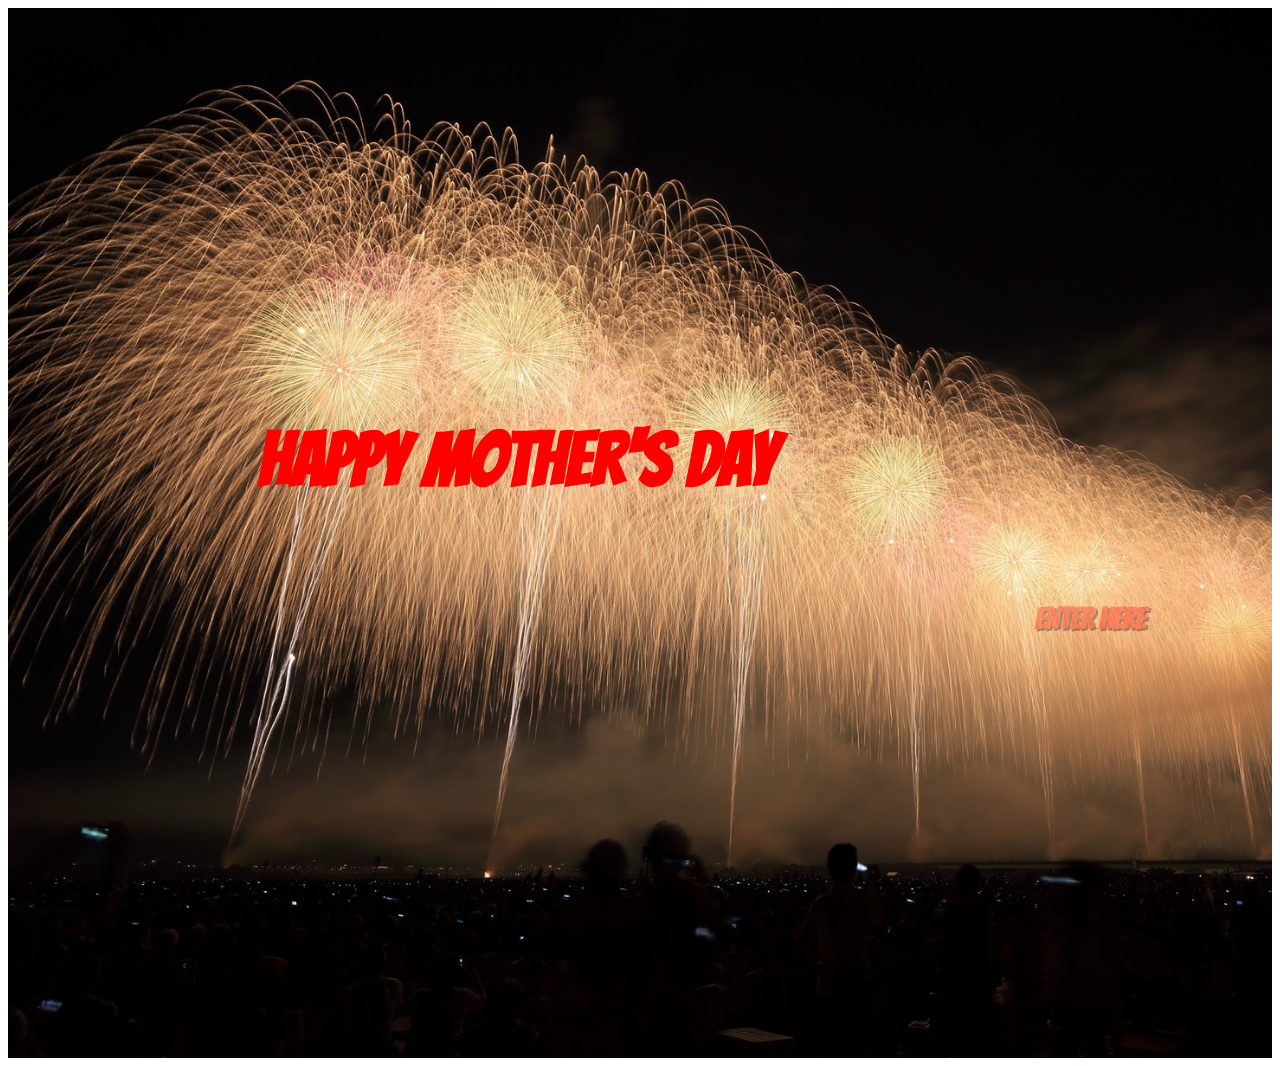
<file: index.html>
<!DOCTYPE html>
<html>

<head>

    <link href='https://fonts.googleapis.com/css?family=Bangers' rel='stylesheet' type='text/css'>
    <link href="css/mstyle.css" rel="stylesheet" type="text/css">

    <title>Mom</title>
</head>

<body>
    <div class="happy">
        <h2>HAPPY MOTHER'S DAY</h2>
        <div class="bu">
            <a class="entr" href="second.html">
                ENTER HERE   
            </a>
        </div>


    </div>
</body>

</html>
</file>
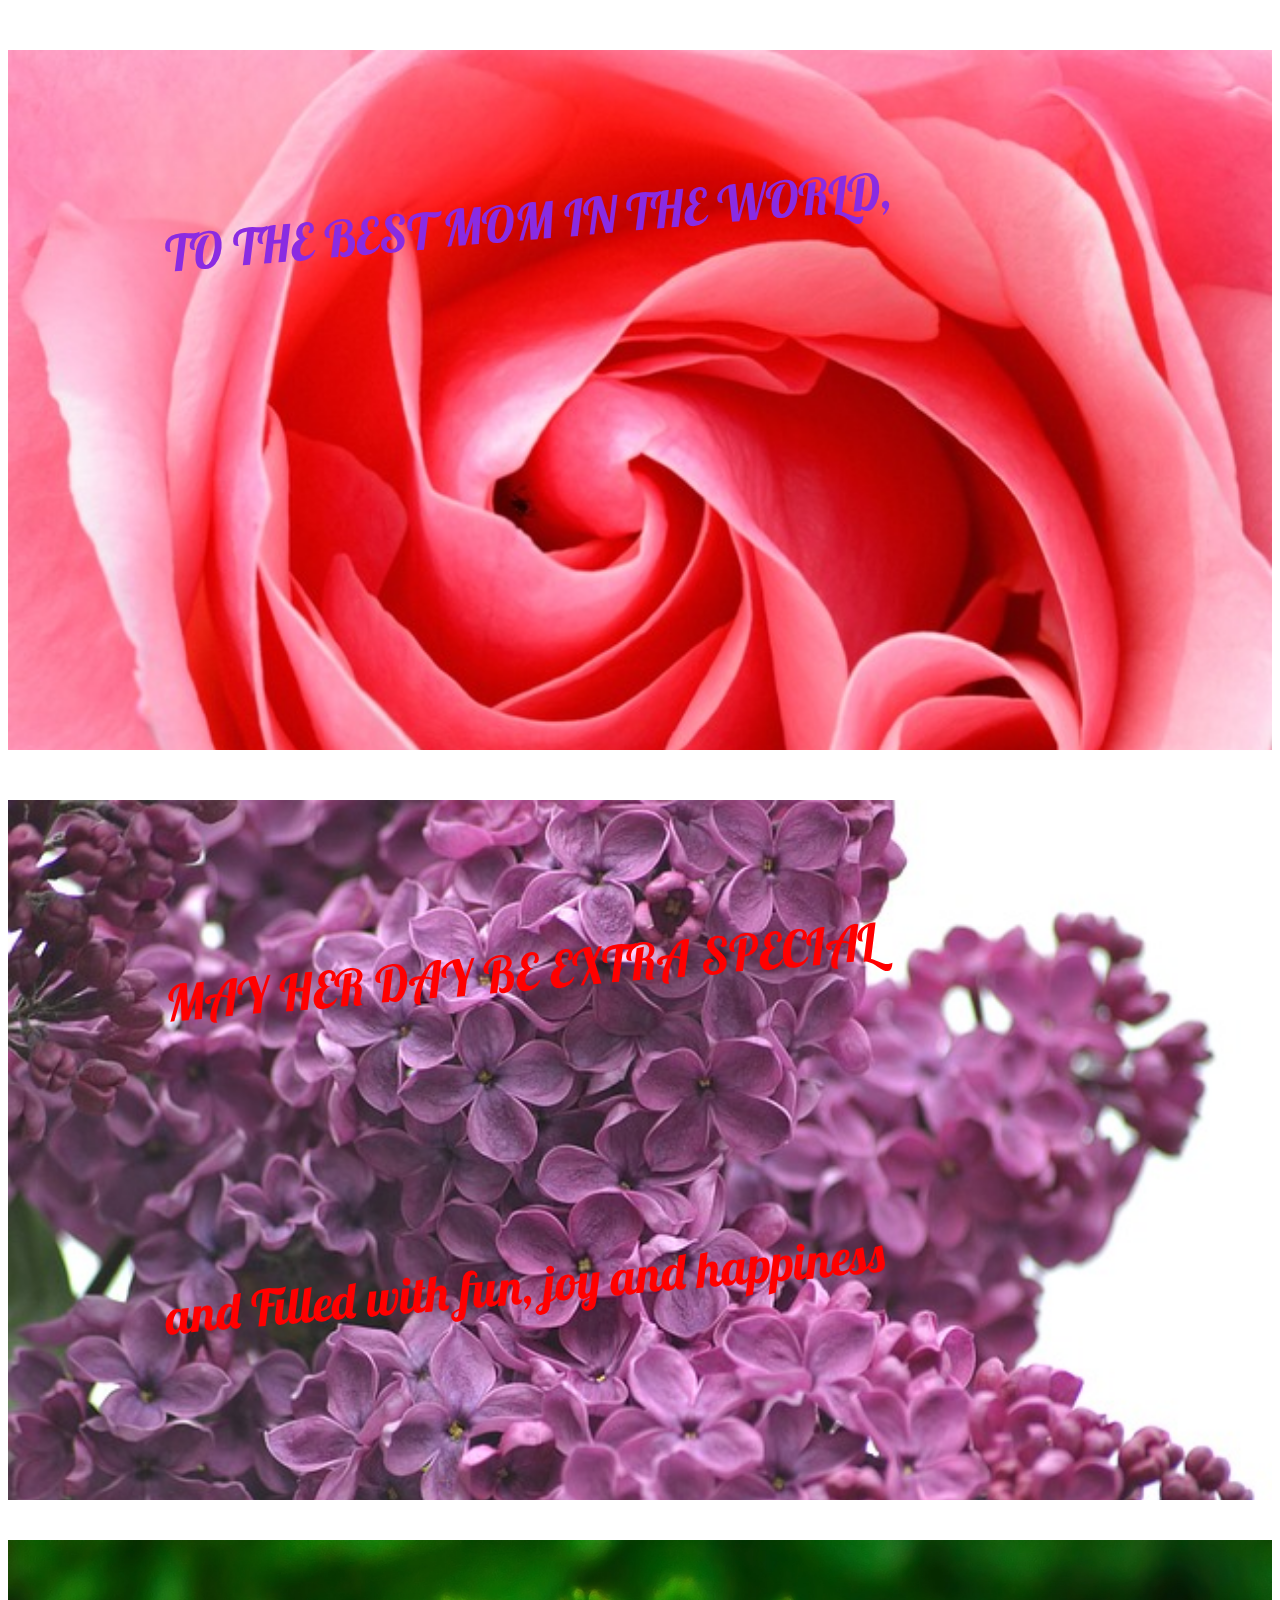
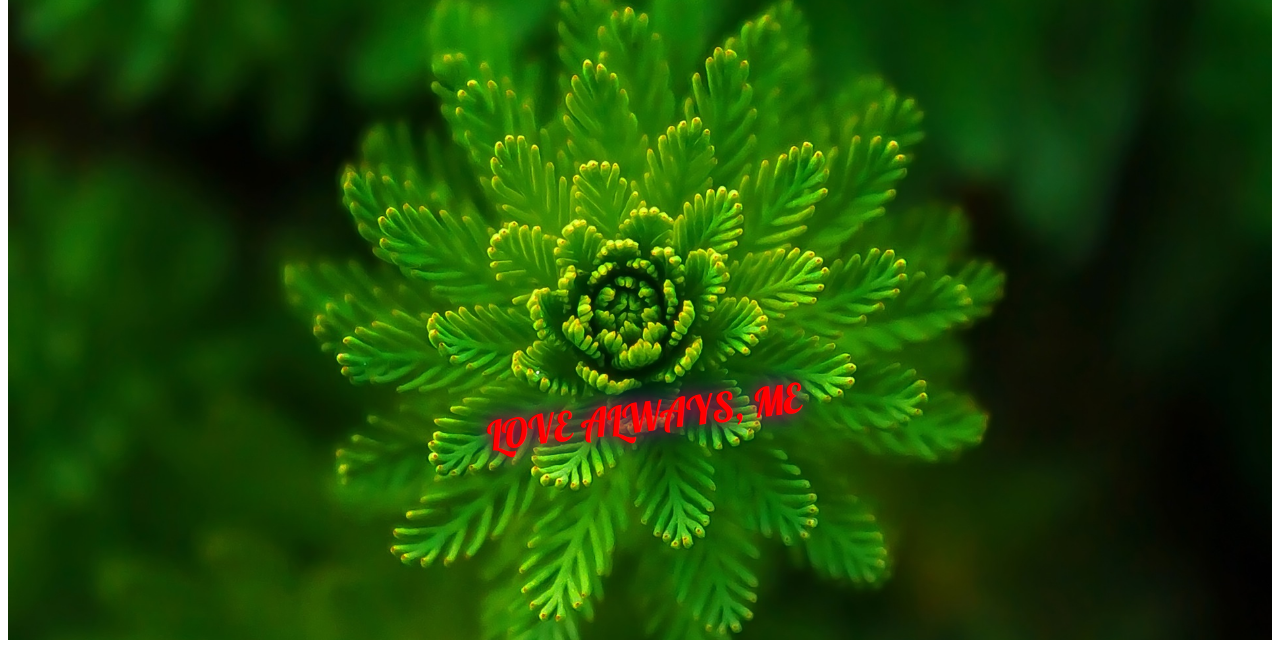
<file: second.html>
<!DOCTYPE html>
<html>

<head>

    <link href='https://fonts.googleapis.com/css?family=Lobster' rel='stylesheet' type='text/css'>
    <link href="css/mstyle.css" rel="stylesheet" type="text/css">

    <title>Mom</title>
</head>

<body>
    <div class="rose">
        <p class="tilt">TO THE BEST MOM IN THE WORLD,

        </p>
    </div>
    <div class="lilacs">
        <p class="tilt2">MAY HER DAY BE EXTRA SPECIAL
        </p><br><p class="tilt2">and Filled with fun, joy and happiness</p>
    </div>
    <div class="green"><p id="end">LOVE ALWAYS, ME</p>
</div>






</body>

</html>
</file>
<file: css/mstyle.css>
h2 {
    color: red;
}

.happy {
    background-image: url(../images/fireworks.jpg);
    background-size: cover;
    background-repeat: no-repeat;
    height: 700px;
    width: auto;
    font-size: 50px;
    color: red;
    padding-top: 350px;
    padding-left: 250px;
    font-family: 'Bangers', cursive;
}

.bu {
    margin-top: 85px;
    margin-left: 650px;
    text-align: center;
}

.entr {
    text-decoration: none;
    font-size: 30px;
    color: red;
    font-size: 30px;
    font-weight: bold;
    text-shadow: 2px 2px black, 2px 2px blue;
    opacity: .3;
    font-family: 'Bangers', cursive;
}

.entr:hover {
    color: red;
    font-size: 40px;
}

.ent {
    text-decoration: none;
    font-size: 30px;
}

.rose {
    height: 700px;
    width: auto;
    background-image: url(../images/rose.jpg);
    background-size: cover;
    background-repeat: no-repeat;
}

.tilt {
    padding-top: 130px;
    padding-left: 150px;
    font-size: 50px;
    color: blueviolet;
    font-family: 'Lobster', cursive;
    transform: rotateZ(-5deg);

}
.lilacs {
    height: 700px;
    width: auto;
    background-image: url(../images/lilacs.jpg);
    background-size: cover;
    background-repeat: no-repeat;
    font-family: 'Lobster', cursive;
}
.tilt2 {
    padding-top: 130px;
    padding-left: 150px;
    font-size: 50px;
    color: red;
    font-family: 'Lobster', cursive;
    transform: rotateZ(-5deg);
}
.green{
    height: 700px;
    width: auto;
    background-image: url(../images/greenplant.jpg);
    background-size: cover;
    background-repeat: no-repeat;
    
}
#end {font-size: 40px;
    color: red;
    text-shadow: 0 0 15px red, 0 0 25px blue;
    font-family: 'Lobster', cursive;
    transform: rotateZ(-7deg);
    padding-left: 450px;
    padding-top: 450px;
    
}
</file>
